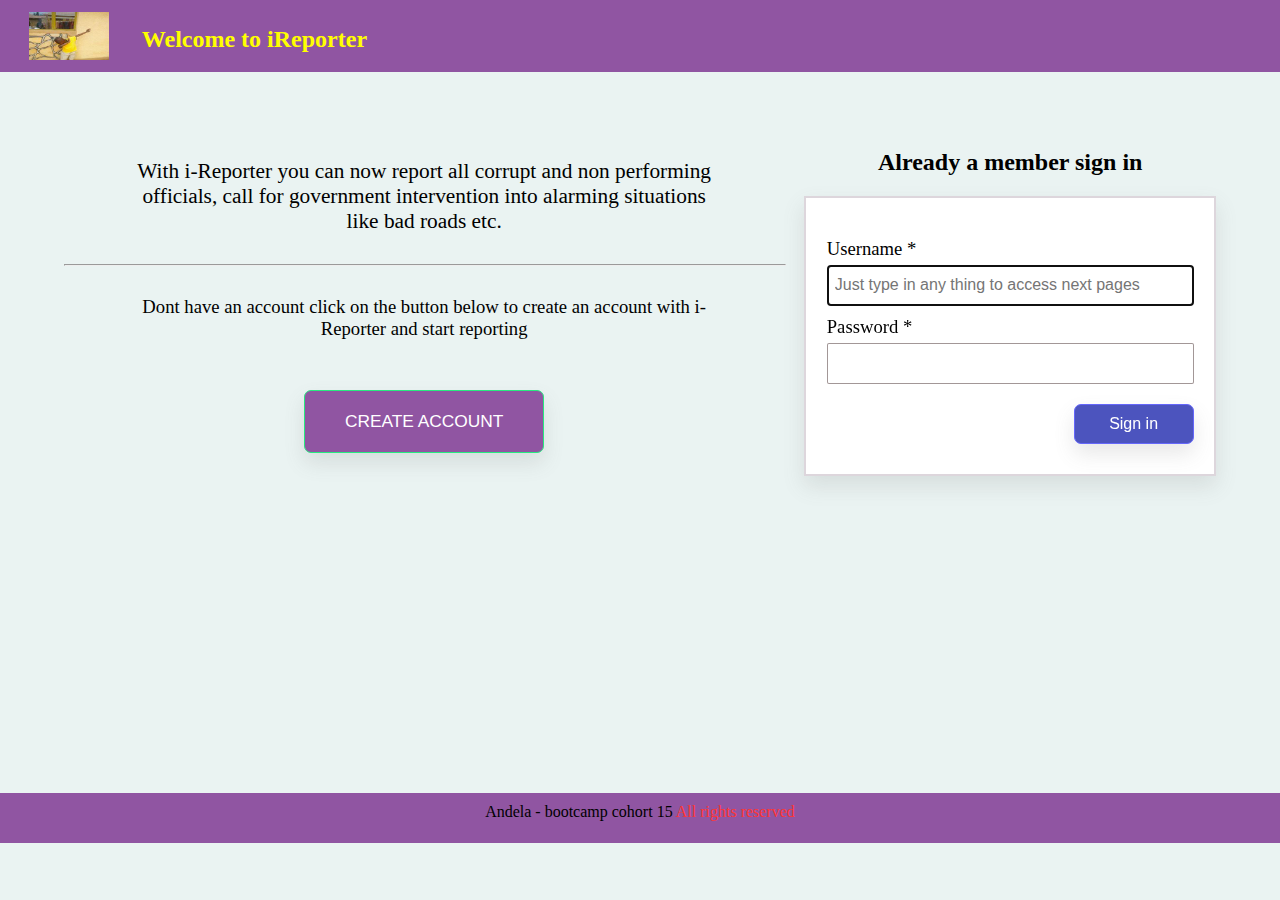
<file: UI/index.html>
<!DOCTYPE html>
<html>
<head>
    <meta charset="utf-8" />
    <meta http-equiv="X-UA-Compatible" content="IE=edge">
    <title>iReporter</title>
    <meta name="viewport" content="width=device-width, initial-scale=1">
    <link rel="stylesheet" type="text/css" media="screen" href="static/css/globalstyles.css" />
    <link rel="stylesheet" type="text/css" media="screen" href="static/css/formpages.css" />
    <script src="static/js/main.js"></script>
</head>
<body>
    <div class="body_wrapper">
        <div class="welcomebanner green-bg">
            <div class="logo_container">
                <img class="img_log" src="static/images/logo.jpg" alt="logo"/>
            </div>
            <div class="banner_main">
                <h2 class ="welcome_message">Welcome to iReporter</h2>
            </div>
        </div>
        
        <div class="content logincontent">
            <div class="call_to_register">
                <p class="info_1 text-centered" >With i-Reporter you can now report all corrupt and non performing officials, call for government intervention into alarming situations like bad roads etc.</p>
                <hr class="horizontal-line">
                <p class="info text-centered">Dont have an account click on the button below to create an account with i-Reporter and start reporting</p>
               <!--used get here only to be able to host on github pages which does not support post 
                        others wise we should use post becuase of the senstive data which get may expose-->

                <form action="registrationpage.html"><div class="reg-butt-container"><input type ="submit" name="submit"  value="CREATE ACCOUNT" class="register_button green-bg with-shadow"/></div></form>
            </div>
            
            <div class="call_to_signin">

                <h2 class="text-centered">Already a member sign in</h2>
                <div class="login-form-container with-shadow" id ="index-form"> 

                    <!--used get here only to be able to host on github pages which does not support post 
                        others wise we should use post becuase of the senstive data which get may expose-->
                    <form action="profile.html"  class="form">
                        <label class="form_control" role="username_label">
                            <span class="form-para-label">Username<span class="red"> *</span></span>
                            <input type ="text" class="text_control" name ="username" autofocus pattern="[A-Za-z]{5,15}" title="A valid username should comprise between 5-15 alphabetical letters" placeholder="Just type in any thing to access next pages" aria-required="true" required/>
                        </label>
                        <label class="form_control" role="password label">
                                <span class="form-para-label">Password<span class="red"> *</span></span>
                                <input type ="password" class="text_control" name ="password" aria-required="true" required  pattern="[A-Za-z]{6,15}" title="A valid password should comprise between 6-15 characters"/>
                        </label>
                        <div class="form_control form-controls-container">
                            <input type="submit" class="primary-button submit-button with-shadow" value ="Sign in" name ="submit"/>
                        </div>
                    </form>
                </div>

            </div>
        </div>
        <footer class="green-bg">
                <p class="footer-para text-centered">Andela - bootcamp cohort 15 <span class="red-color">All rights reserved</span></p>
            </footer>
    </div>

    
</body>
</html>
</file>
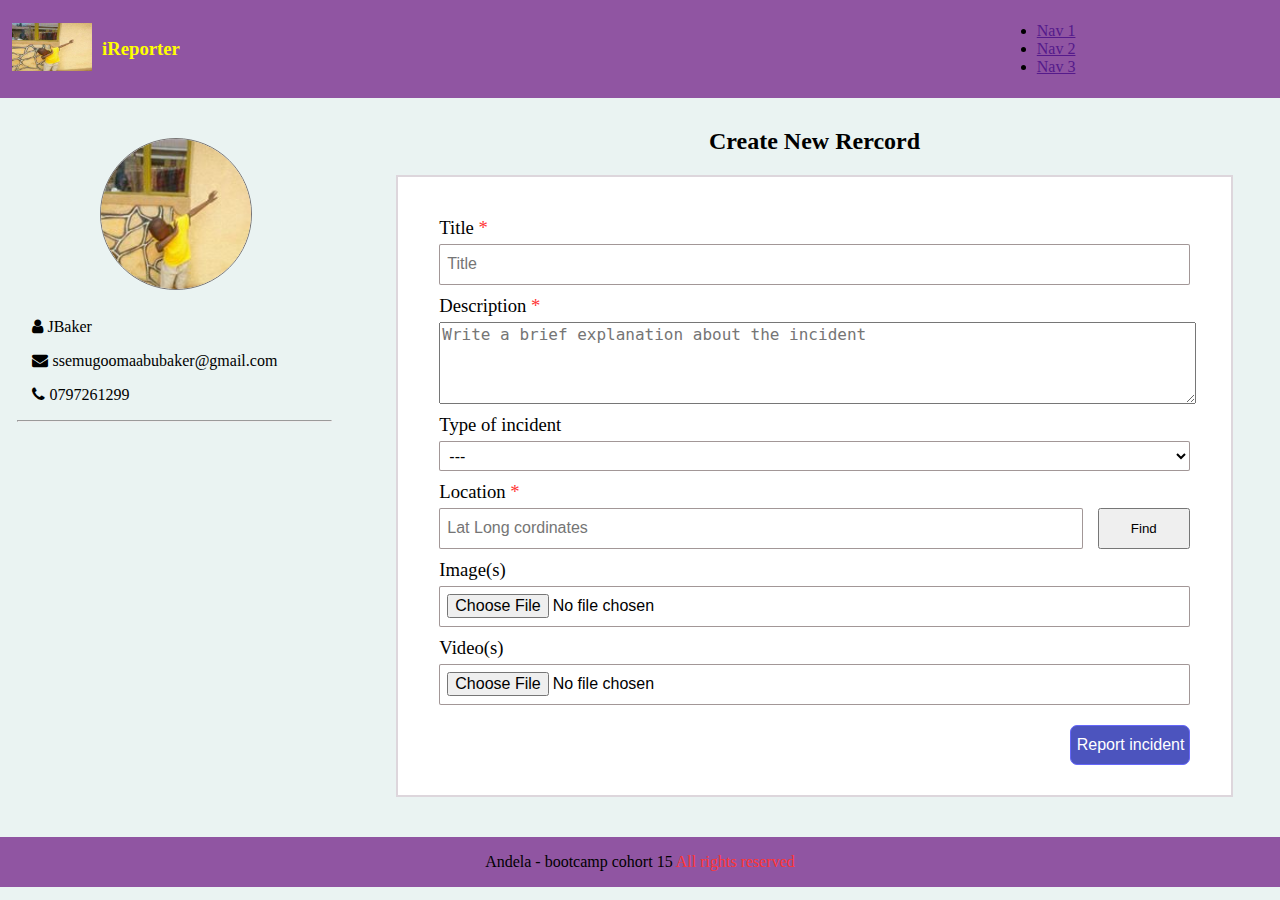
<file: UI/createrecord.html>
<!DOCTYPE html>
<html>
<head>
    <meta charset="utf-8" />
    <meta http-equiv="X-UA-Compatible" content="IE=edge">
    <title>iReporter</title>
    <meta name="viewport" content="width=device-width, initial-scale=1">
    <link rel="stylesheet" type="text/css" media="screen" href="static/css/globalstyles.css" />
    <link rel="stylesheet" type="text/css" media="screen"  href="static/css/main.css" />
    <link rel="stylesheet" type="text/css" media="screen"  href="static/font-awesome/css/font-awesome.min.css" />
    <script type="text/javascript" src="static/js/main.js"></script>
</head>
<body>
    
    <div class="body_wrapper">
        <div class="big-banner green-bg">
            <header class="banner">
                <div class="logo_container">
                    <img class="img_log" src="static/images/logo.jpg" alt="logo"/>
                </div>
                <div class="banner_main">
                    <h3 class ="welcome_message">iReporter</h3>
                </div>
            </header>
            <nav class="main-nav">
                <ul>
                    <li><a href="">Nav 1</a></li>
                    <li><a href="">Nav 2</a></li>
                    <li><a href="">Nav 3</a></li>
                </ul>
            </nav>
        </div>
        
        <div class="side">
            
                <div classs="user_info">
                    <div class="user-image-container">
                        <img class="user-image-circular" src ="static/images/logo.jpg" alt="profile picture"/>
                    </div>
                    <div class="text-left-aligned user-details">
                        <p class="black-color"><span class="usersname fa fa-user"> JBaker</span></p>
                        <p class="black-color"><span class="usersemail fa fa-envelope"> ssemugoomaabubaker@gmail.com</span></p>
                        <p class="black-color"><span class="usersname fa fa-phone"> 0797261299</span></p>
                    </div >
                    <hr>
                </div>
        </div>
        
        <div class="content">
                <h2 class="text-centered">Create New Rercord</h2>
                <div class="login-form-container">
                    <div class="form">
                        <label class="form_control" role="firstNamelabel">
                            <span class="form-para-label">Title<span class="red-color"> *</span></span>
                            <input type ="text" class="text_control" name ="title" id="tittle" placeholder="Title" aria-required="true" required/>
                        </label>
                        <label class="form_control" role="descriptionlabel">
                                <span class="form-para-label">Description<span class="red-color"> *</span></span>
                                <textarea class="form_control" name ="description" id="description" placeholder="Write a brief explanation about the incident" aria-required="true" required cols="40" rows="4" class="form-control " ></textarea>
                        </label>

                        <label class="form_control" role="otherNameslabel">
                                <span class="form-para-label">Type of incident</span>
                                <select name="type" class="form-control">
                                        <option value="">---</option>
                                        <option value="redflag">red-color flag</option>
                                        <option value="intervention">Interventiion</option>
                                 </select>
                        </label>

                        <label class="form_control" role="locationlabel">
                                <span class="form-para-label">Location<span class="red-color"> *</span></span>
                                <div class="locationInput form_control">
                                        <input type ="text" class="text_control" name ="location" id="location" placeholder="Lat Long cordinates" aria-required="true" required/>
                                        <button class ="opengeoLocation">Find</button>
                                </div>
                                
                        </label>

                        <label class="form_control" role="imagesLabel">
                                <span class="form-para-label">Image(s)</span>
                                <input type ="file" class="text_control" name ="images" id="images" />
                        </label>

                        <label class="form_control" role="videosLabel">
                                <span class="form-para-label">Video(s)</span>
                                <input type ="file" class="text_control" name ="videos" id="videos"/>
                        </label>

                        <div class="form_control form-controls-container">
                            <input type="submit" class="primary-button submit-button" id="submit" value ="Report incident" name ="submit"/>
                        </div>
                    </div>
                </div>
        </div> 
        
        <footer class="green-bg normal-footer main-footer">
                <p class="footer-para text-centered">Andela - bootcamp cohort 15 <span class="red-color">All rights reserved</span></p>
        </footer>
    </div>
    <script>
        //To do 
        // javascript code to go here
        // for validation odf user in put and contacting back end using javascript and ajax requests
            var inputElement = document.getElementById('submit');
            inputElement.addEventListener('click', function(){
                //we will have to do validation
                // basic event driven programming(clicking the button)
                // for now we just redirect to the new page;


                // arguably it may appear to be better to use the js event onclick and asign the functionto execute in line
                // but i feel i might have to contact the back end and do some tasks befor executing
                redirect("profile.html");// function dfined in main.js
            });
        
    </script>
</body>
</html>
</file>
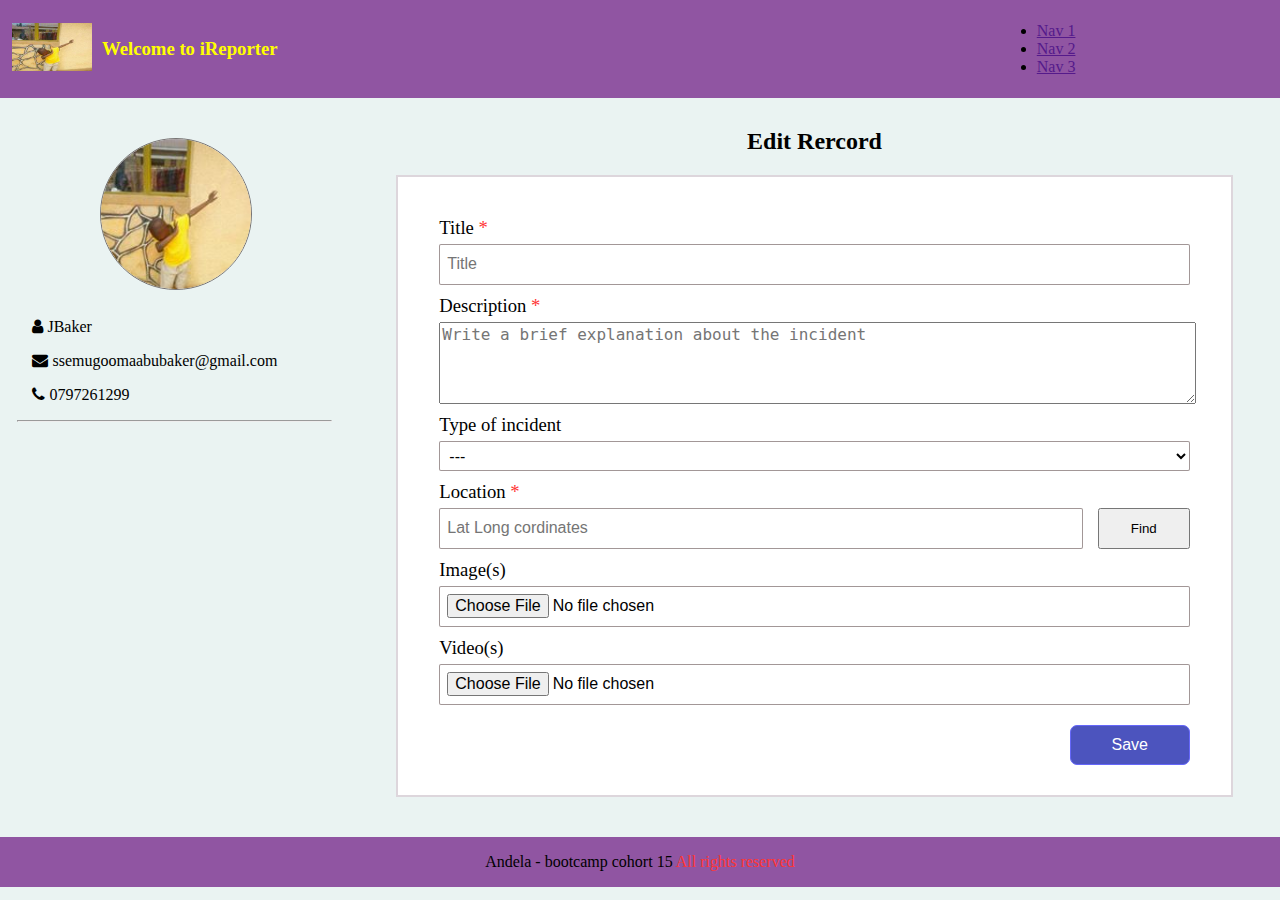
<file: UI/editRecord.html>
<!DOCTYPE html>
<html>
<head>
    <meta charset="utf-8" />
    <meta http-equiv="X-UA-Compatible" content="IE=edge">
    <title>iReporter</title>
    <meta name="viewport" content="width=device-width, initial-scale=1">
    <link rel="stylesheet" type="text/css" media="screen" href="static/css/globalstyles.css" />
    <link rel="stylesheet" type="text/css" media="screen"  href="static/css/main.css" />
    <link rel="stylesheet" type="text/css" media="screen"  href="static/font-awesome/css/font-awesome.min.css" />
    <script type="text/javascript" src="static/js/main.js"></script>
</head>
<body>
    
    <div class="body_wrapper">
        <div class="big-banner green-bg">
            <header class="banner">
                <div class="logo_container">
                    <img class="img_log" src="static/images/logo.jpg" alt="logo"/>
                </div>
                <div class="banner_main">
                    <h3 class ="welcome_message">Welcome to iReporter</h3>
                </div>
            </header>
            <nav class="main-nav">
                <ul>
                    <li><a href="">Nav 1</a></li>
                    <li><a href="">Nav 2</a></li>
                    <li><a href="">Nav 3</a></li>
                </ul>
            </nav>
        </div>
        
        <div class="side">
            
                <div classs="user_info">
                    <div class="user-image-container">
                        <img class="user-image-circular" src ="static/images/logo.jpg" alt="profile picture"/>
                    </div>
                    <div class="text-left-aligned user-details">
                        <p class="black-color"><span class="usersname fa fa-user"> JBaker</span></p>
                        <p class="black-color"><span class="usersemail fa fa-envelope"> ssemugoomaabubaker@gmail.com</span></p>
                        <p class="black-color"><span class="usersname fa fa-phone"> 0797261299</span></p>
                    </div >
                    <hr>
                </div>
        </div>
        
        <div class="content">
                <h2 class="text-centered">Edit Rercord</h2>
                <div class="login-form-container">

                    <!--- same form as for new record but will have default values for the record-->
                    <div class="form">
                        <label class="form_control" role="firstNamelabel">
                            <span class="form-para-label">Title<span class="red-color"> *</span></span>
                            <input type ="text" class="text_control" name ="title" id="tittle" placeholder="Title" aria-required="true" required/>
                        </label>
                        <label class="form_control" role="descriptionlabel">
                                <span class="form-para-label">Description<span class="red-color"> *</span></span>
                                <textarea class="form_control" name ="description" id="description" placeholder="Write a brief explanation about the incident" aria-required="true" required cols="40" rows="4" class="form-control " ></textarea>
                        </label>

                        <label class="form_control" role="otherNameslabel">
                                <span class="form-para-label">Type of incident</span>
                                <select name="type" class="form-control">
                                        <option value="">---</option>
                                        <option value="redflag">red flag</option>
                                        <option value="intervention">Interventiion</option>
                                 </select>
                        </label>

                        <label class="form_control" role="locationlabel">
                                <span class="form-para-label">Location<span class="red-color"> *</span></span>
                                <div class="locationInput form_control">
                                        <input type ="text" class="text_control" name ="location" id="location" placeholder="Lat Long cordinates" aria-required="true" required/>
                                        <button class ="opengeoLocation">Find</button>
                                </div>
                                
                        </label>

                        <label class="form_control" role="imagesLabel">
                                <span class="form-para-label">Image(s)</span>
                                <input type ="file" class="text_control" name ="images" id="images" />
                        </label>

                        <label class="form_control" role="videosLabel">
                                <span class="form-para-label">Video(s)</span>
                                <input type ="file" class="text_control" name ="videos" id="videos"/>
                        </label>

                        <div class="form_control form-controls-container">
                            <input type="submit" class="primary-button submit-button" id="submit" value ="Save" name ="submit"/>
                        </div>
                    </div>
                </div>
        </div> 
        
        <footer class="green-bg normal-footer main-footer">
                <p class="footer-para text-centered">Andela - bootcamp cohort 15 <span class="red-color">All rights reserved</span></p>
        </footer>
    </div>
    <script>
        //To do 
        // javascript code to go here
        // for validation odf user in put and contacting back end using javascript and ajax requests
            var inputElement = document.getElementById('submit');
            inputElement.addEventListener('click', function(){
                //we will have to do validation
                // basic event driven programming(clicking the button)
                // for now we just redirect to the new page;


                // arguably it may appear to be better to use the js event onclick and asign the functionto execute in line
                // but i feel i might have to contact the back end and do some tasks befor executing
                redirect("profile.html");// function dfined in main.js
            });
        
    </script>
</body>
</html>
</file>
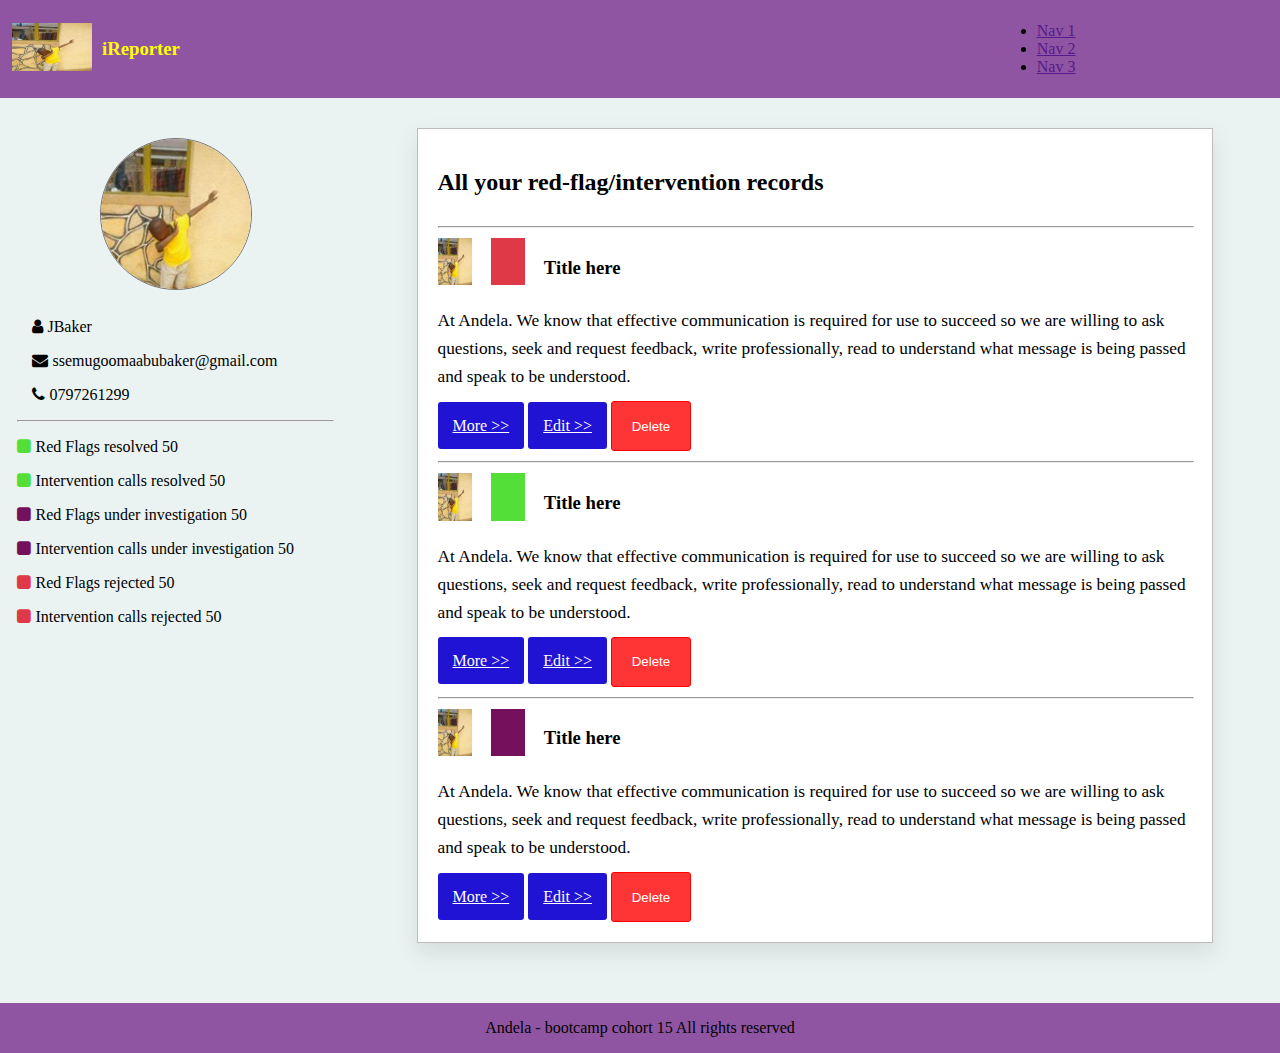
<file: UI/profile.html>
<!DOCTYPE html>
<html>
<head>
    <meta charset="utf-8" />
    <meta http-equiv="X-UA-Compatible" content="IE=edge">
    <title>iReporter</title>
    <meta name="viewport" content="width=device-width, initial-scale=1">
    <link rel="stylesheet" type="text/css"  href="static/css/globalstyles.css" />
    <link rel="stylesheet" type="text/css" href="static/css/main.css" />
    <link rel="stylesheet" type="text/css"  href="static/font-awesome/css/font-awesome.min.css" />
    <script type="text/javascript" src="static/js/main.js"></script>
</head>
<body>
    
    <div class="body_wrapper">
        <div class="big-banner green-bg">
            <div class="banner">
                <div class="logo_container">
                    <img class="img_log" src="static/images/logo.jpg" alt="logo"/>
                </div>
                <div class="banner_main">
                    <h3 class ="welcome_message">iReporter</h3>
                </div>
            </div>
            <nav class="main-nav">
                <ul>
                    <li><a href="">Nav 1</a></li>
                    <li><a href="">Nav 2</a></li>
                    <li><a href="">Nav 3</a></li>
                </ul>
            </nav>
        </div>
        
        <div class="side">
            
                <div classs="user_info">
                    <div class="user-image-container">
                        <img class="user-image-circular" src ="static/images/logo.jpg" alt="profile picture"/>
                    </div>
                    <div class="text-left-aligned user-details">
                        <p class="black-color"><span class="usersname fa fa-user"> JBaker</span></p>
                        <p class="black-color"><span class="usersemail fa fa-envelope"> ssemugoomaabubaker@gmail.com</span></p>
                        <p class="black-color"><span class="usersname fa fa-phone"> 0797261299</span></p>
                    </div >
                    <hr class ="horizontal-line">

                    <div class="mathematics">
                        <p><span class="fa fa-square  resolved-color"></span> Red Flags resolved <span class="number">50</span></p> 
                        <p><span class="fa fa-square  resolved-color"></span> Intervention calls resolved <span class="number">50</span></p> 
                        
                        <p><span class="fa fa-square  under-investigation-color"></span> Red Flags under investigation <span class="number">50</span></p> 
                        <p><span class="fa fa-square  under-investigation-color"></span> Intervention calls under investigation <span class="number">50</span></p> 

                        <p><span class="fa fa-square  rejected-color"></span> Red Flags rejected <span class="number">50</span></p> 
                        <p><span class="fa fa-square  rejected-color"></span> Intervention calls rejected <span class="number">50</span></p> 
                   
                   </div>
                </div>
        </div>
        
        <div class="content">
            <div class="specificrecord-full with-shadow">
                <!-- content here should be fetched and displayed dynamically in a list
                    with js probably
                below are just place holders fr two dummy records-->
                <h2 class="list_header">All your red-flag/intervention records</h2>
                <hr class="horizontal-line">
                
                <div class="record-blow-up">
                    <div class="uppper-blow-up">

                            <div class="blow-up-record-type">
                                <img class="recordtype" src="static/images/logo.jpg" alt="image to depict type of incident"/>
                            </div>
                            
                            <div class="status-color rejected">
        
                            </div>

                            <div class="title-content">
                                    <h3 class="record-header">Title here</h3>
                            </div>
                    </div>

                    <div class="description-para">
                            At Andela. We know that effective communication is required for use to succeed so we
                            are willing to ask questions, seek and request feedback, write professionally, read to
                            understand what message is being passed and speak to be understood.

                    </div>
                    <div class="blow-up-actions">
                        <a href="Specificrecord.html" class="editButton blue-bg">More >></a>
                        <a href="editRecord.html" class="editButton blue-bg">Edit >></a>
                        <button class="DeleteButton red-bg">Delete</button>
                    </div>
                    
                </div>
                
                <hr class="horizontal-line">
                
                <div class="record-blow-up">
                        <div class="uppper-blow-up">
    
                                <div class="blow-up-record-type">
                                    <img class="recordtype" src="static/images/logo.jpg" alt="image to depict type of incident"/>
                                </div>
                                
                                <div class="status-color resolved">
            
                                </div>
    
                                <div class="title-content">
                                        <h3 class="record-header">Title here</h3>
                                </div>
                        </div>
    
                        <div class="description-para">
                                At Andela. We know that effective communication is required for use to succeed so we
                                are willing to ask questions, seek and request feedback, write professionally, read to
                                understand what message is being passed and speak to be understood.
    
                        </div>
                        <div class="blow-up-actions">
                            <a href="Specificrecord.html" class="editButton blue-bg">More >></a>
                            <a href="editRecord.html" class="editButton blue-bg">Edit >></a>
                            <button class="DeleteButton red-bg">Delete</button>
                        </div>
                        
                    </div>

                    <hr class="horizontal-line">
                
                <div class="record-blow-up">
                        <div class="uppper-blow-up">
    
                                <div class="blow-up-record-type">
                                    <img class="recordtype" src="static/images/logo.jpg" alt="image to depict type of incident"/>
                                </div>
                                
                                <div class="status-color under-investigation">
            
                                </div>
    
                                <div class="title-content">
                                        <h3 class="record-header">Title here</h3>
                                </div>
                        </div>
    
                        <div class="description-para">
                                At Andela. We know that effective communication is required for use to succeed so we
                                are willing to ask questions, seek and request feedback, write professionally, read to
                                understand what message is being passed and speak to be understood.
    
                        </div>
                        <div class="blow-up-actions">
                            <a href="Specificrecord.html" class="editButton blue-bg">More >></a>
                            <a href="editRecord.html" class="editButton blue-bg">Edit >></a>
                            <button class="DeleteButton red-bg">Delete</button>
                        </div>
                        
                    </div>

            </div>
                

        </div> 
        
        <footer class="green-bg normal-footer main-footer">
                <p class="footer-para text-centered">Andela - bootcamp cohort 15 <span class="red">All rights reserved</span></p>
        </footer>
    </div>
    <script>
        //To do 
        // javascript code to go here
        // for validation odf user in put and contacting back end using javascript and ajax requests
    </script>
</body>
</html>
</file>
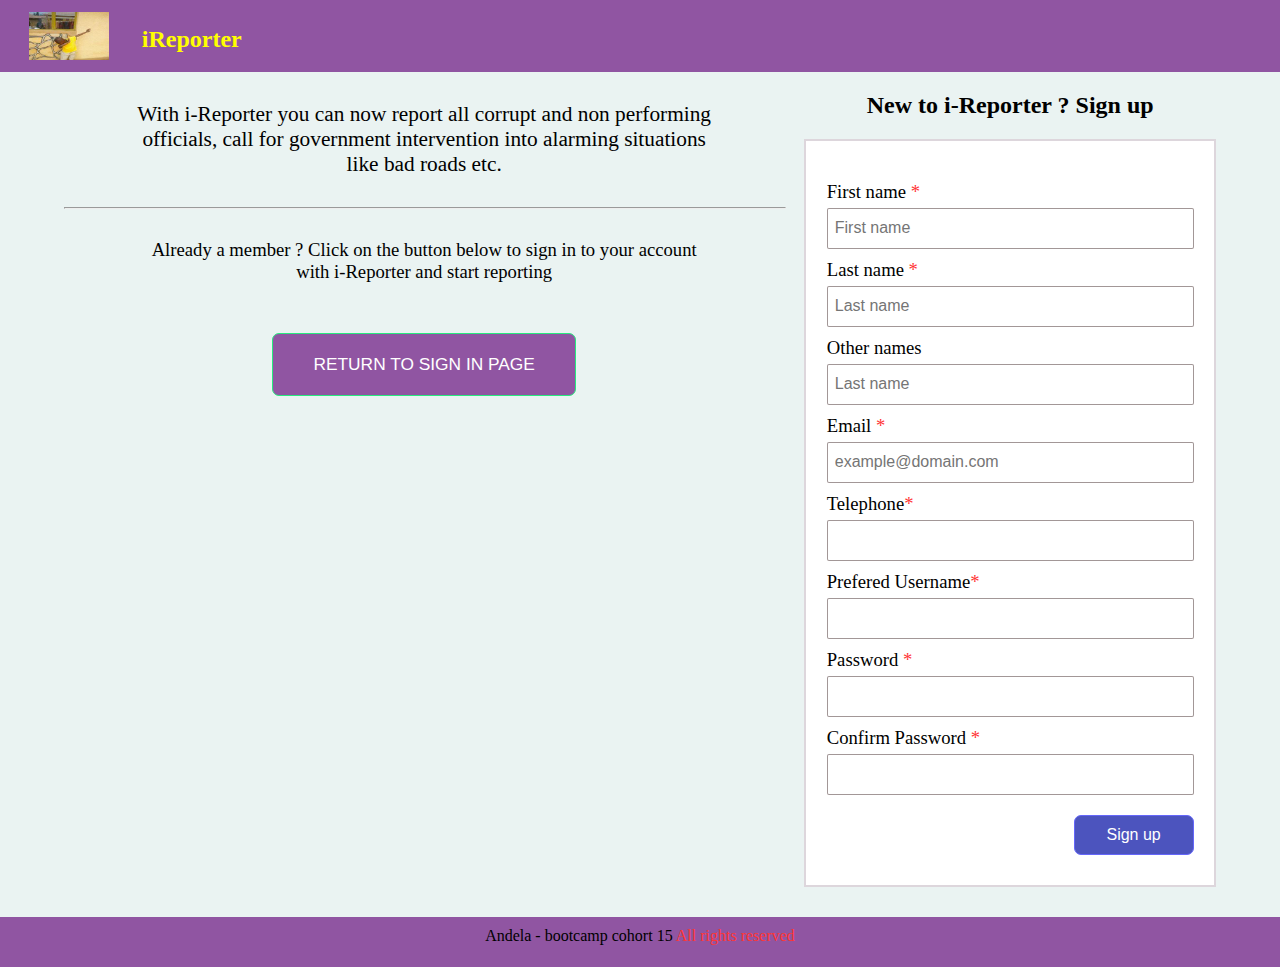
<file: UI/registrationpage.html>
<!DOCTYPE html>
<html>
<head>
    <meta charset="utf-8" />
    <meta http-equiv="X-UA-Compatible" content="IE=edge">
    <title>iReporter</title>
    <meta name="viewport" content="width=device-width, initial-scale=1">
    <link rel="stylesheet" type="text/css" media="screen" href="static/css/globalstyles.css" />
    <link rel="stylesheet" type="text/css" media="screen" href="static/css/formpages.css" />
    <script src="static/js/main.js"></script>
</head>
<body>
    <div class="body_wrapper">
        <div class="welcomebanner green-bg">
            <div class="logo_container">
                <img class="img_log" src="static/images/logo.jpg" alt="logo"/>
            </div>
            <div class="banner_main">
                <h2 class ="welcome_message">iReporter</h2>
            </div>
        </div>
        <div class="content normal-content">
            <div class="call_to_register">
                <p class="info_1 text-centered">With i-Reporter you can now report all corrupt and non performing officials, call for government intervention into alarming situations like bad roads etc.</p>
                <hr class="horizontal-line">
                <p class="info text-centered">Already a member ? Click on the button below to sign in to your account with i-Reporter and start reporting</p>
                <!--used get here only to be able to host on github pages which does not support post 
                        others wise we should use post becuase of the senstive data which get may expose-->
                <form action="index.html" method="get"><div class="reg-butt-container"><input type ="submit" name="submit"  value="RETURN TO SIGN IN PAGE" class="register_button green-bg"/></div></form>
            </div>
            
            <div class="call_to_signin">

                <h2 class="text-centered">New to i-Reporter ? Sign up</h2>
                <div class="login-form-container">
                    <div class="form">
                        <label class="form_control" role="firstNamelabel">
                            <span class="form-para-label">First name<span class="red-color"> *</span></span>
                            <input type ="text" class="text_control" name ="firstName" id="firstName" placeholder="First name" aria-required="true" required/>
                        </label>
                        <label class="form_control" role="LastNamelabel">
                                <span class="form-para-label">Last name<span class="red-color"> *</span></span>
                                <input type ="text" class="text_control" name ="lastName" id="lastName" placeholder="Last name" aria-required="true" required/>
                        </label>

                        <label class="form_control" role="otherNameslabel">
                                <span class="form-para-label">Other names</span>
                                <input type ="text" class="text_control" name ="otherNames" id="otherNames" placeholder="Last name" aria-required="false"/>
                        </label>

                        <label class="form_control" role="emaillabel">
                                <span class="form-para-label">Email<span class="red-color"> *</span></span>
                                <input type ="text" class="text_control" name ="email" id="email" placeholder="example@domain.com" aria-required="true" required/>
                        </label>

                        <label class="form_control" role="otherNameslabel">
                                <span class="form-para-label">Telephone<span class="red-color">*</span></span>
                                <input type ="phone" class="text_control" name ="phone" id="phone" aria-required="true" required/>
                        </label>

                        <label class="form_control" role="usernamelabel">
                                <span class="form-para-label">Prefered Username<span class="red-color">*</span></span>
                                <input type ="text" class="text_control" name ="username" id="username" aria-required="true" required/>
                        </label>


                        <label class="form_control" role="password label">
                                <span class="form-para-label">Password<span class="red-color"> *</span></span>
                                <input type ="password" class="text_control" name ="password" aria-required="true" required/>
                        </label>
                        
                        <label class="form_control" role="confirmpasswordlabel">
                                <span class="form-para-label">Confirm Password<span class="red-color"> *</span></span>
                                <input type ="password" class="text_control" name ="confirmpassword" id="confirmpassword" aria-required="true" required/>
                        </label>
                        
                        <div class="form_control form-controls-container">
                            <input type="submit" class="primary-button submit-button" value ="Sign up" name ="submit"/>
                        </div>
                    </div>
                </div>

            </div>

        </div>
        <footer class="green-bg normal-footer">
            <p class="footer-para text-centered">Andela - bootcamp cohort 15 <span class="red-color">All rights reserved</span></p>
        </footer>
    </div>
	<script>
	// Tdo
	// code to handle user interaction events will go here
	// his will inck=lude validation against the data model input for right data types and patterns
		document.ready(){
		}
	</script>
</body>
</html>
</file>
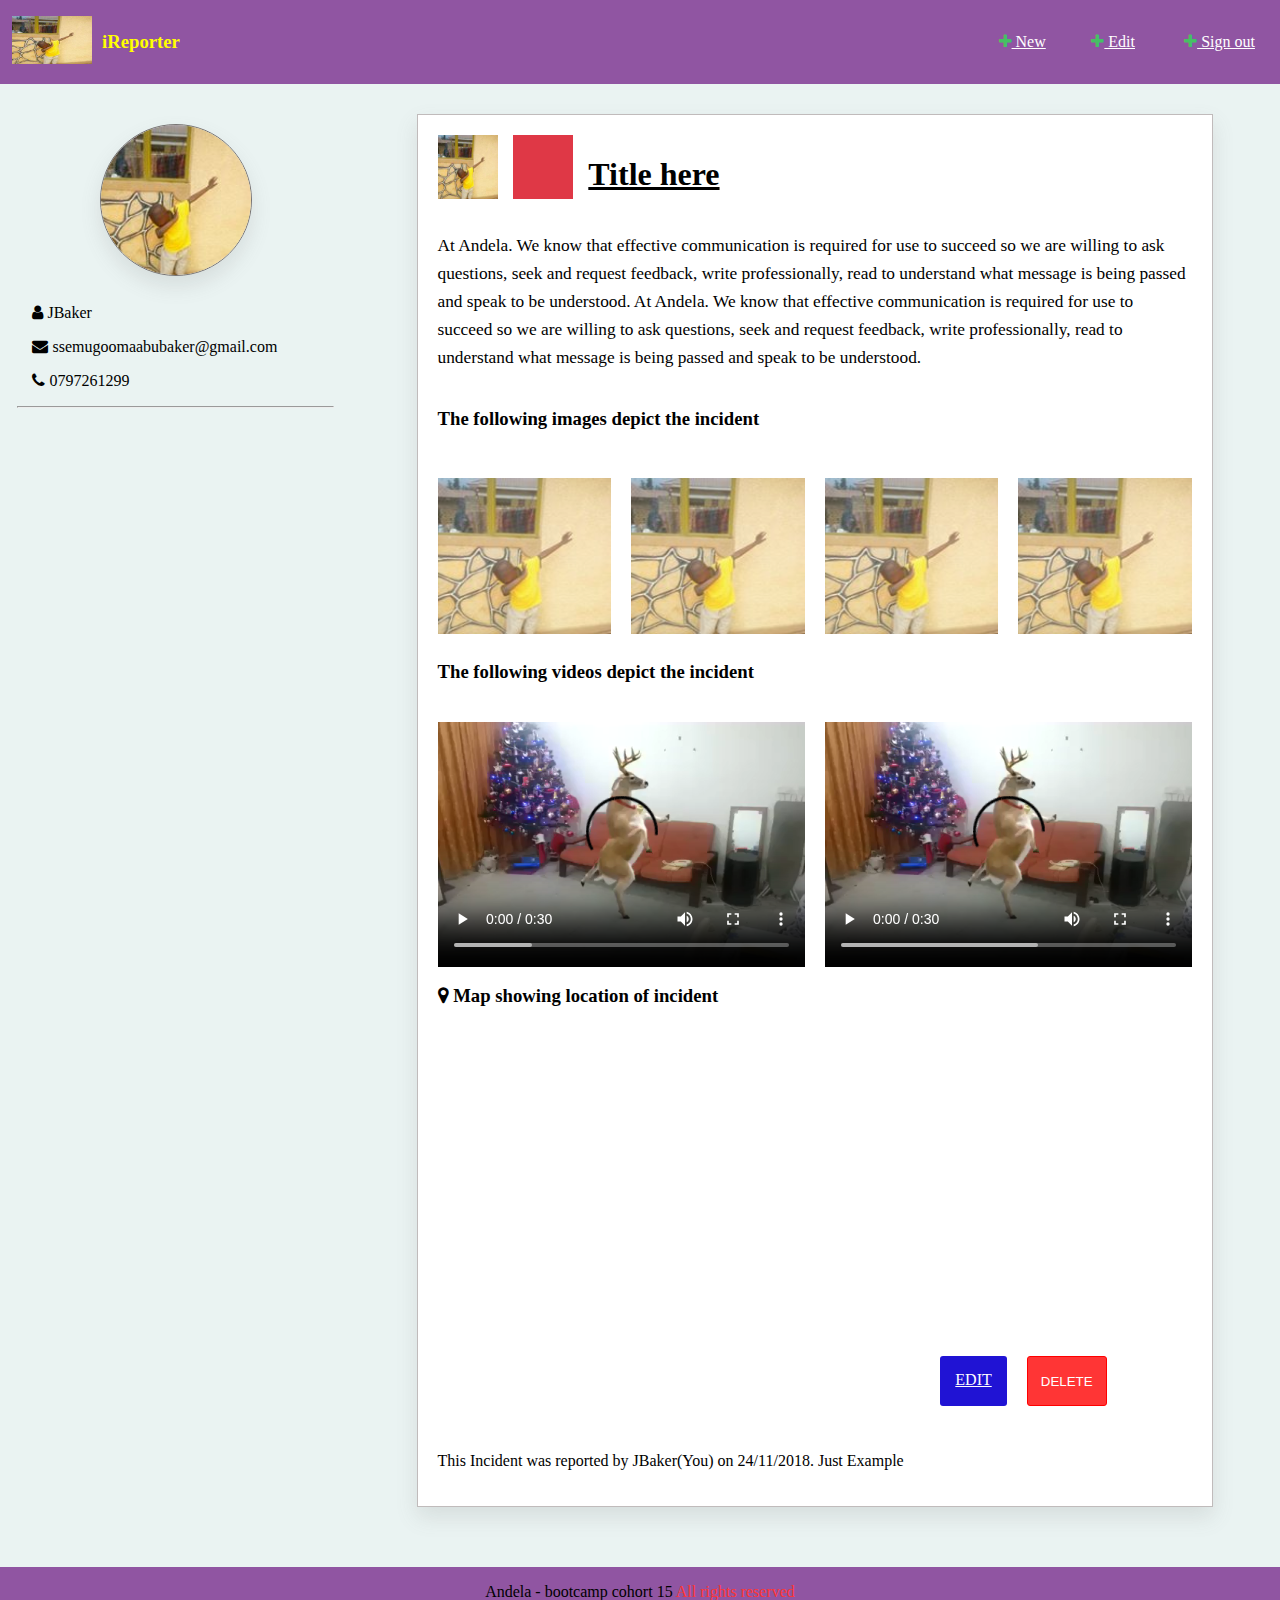
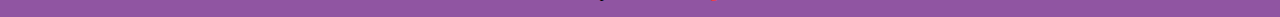
<file: UI/Specificrecord.html>
<!DOCTYPE html>
<html>
<head>
    <meta charset="utf-8" />
    <meta http-equiv="X-UA-Compatible" content="IE=edge">
    <title>iReporter</title>
    <meta name="viewport" content="width=device-width, initial-scale=1">
    <link rel="stylesheet" type="text/css" media="screen" href="static/css/globalstyles.css" />
    <link rel="stylesheet" type="text/css" media="screen"  href="static/css/main.css" />
    <link rel="stylesheet" type="text/css" media="screen"  href="static/font-awesome/css/font-awesome.min.css" />
    <script type="text/javascript" src="static/js/main.js"></script>
</head>
<body>
    
    <div class="body_wrapper">
        <div class="big-banner green-bg">
            <header class="banner">
                <div class="logo_container">
                    <img class="img_log" src="static/images/logo.jpg" alt="logo"/>
                </div>
                <div class="banner_main">
                    <h3 class ="welcome_message">iReporter</h3>
                </div>
            </header>
            <nav class="main-nav" role="menubar">
                <a role="menuitem" href="createrecord.html" class="white-color"><i class="fa fa-plus green-color"></i> New</a>
                 <a role="menuitem" href="editRecord.html?recordid=id" class="white-color"><i class="fa fa-plus green-color"></i> Edit</a>
                <a role="menuitem" href="index.html?action=signingout" class="white-color"><i class="fa fa-plus green-color"></i> Sign out</a>
            </nav>
        </div>
        
        <div class="side">
            
            <div classs="user_info">
                <div class="user-image-container">
                    <img class="user-image-circular with-shadow" src ="static/images/logo.jpg" alt="profile picture"/>
                </div>
                <div class="text-left-aligned user-details">
                    <p class="black-color"><span class="usersname fa fa-user"> JBaker</span></p>
                    <p class="black-color"><span class="usersemail fa fa-envelope"> ssemugoomaabubaker@gmail.com</span></p>
                    <p class="black-color"><span class="usersname fa fa-phone"> 0797261299</span></p>
                </div >
                <hr class="horizontal-line">
            </div>
        </div>
        
        <div class="content">
                <div class="specificrecord-full with-shadow">
                    <div class="title">
                        <div class ="blow-up-record-type">
                            <img class="recordtype" src ="static/images/logo.jpg" alt="record type icon"/>
                        </div>
                        <div class="status-color rejected">

                        </div>
                        <div class="title-content">
                                <h1 class="record-header"><u>Title here</u></h1>
                        </div>
                    </div> 
                    <div class="discription">
                        <p class="description-para">
                            <!-- jusp place holder any description given by the user will go here-->
                                At Andela. We know that effective communication is required for use to succeed so we
                                are willing to ask questions, seek and request feedback, write professionally, read to
                                understand what message is being passed and speak to be understood.

                                At Andela. We know that effective communication is required for use to succeed so we
                                are willing to ask questions, seek and request feedback, write professionally, read to
                                understand what message is being passed and speak to be understood.
                        </p>
                    </div>
                    
                    <div class="record-images">
                        <h3 class="image-heading">The following images depict the incident</h3>
                        <div class="specif-record-image-container">
                            <img class="specif-record-image" src="static/images/logo.jpg" alt="image"/>
                        </div>
                        <div class="specif-record-image-container">
                                <img class="specif-record-image" src="static/images/logo.jpg" alt="image"/>
                        </div>
                        <div class="specif-record-image-container">
                                <img class="specif-record-image"  src="static/images/logo.jpg" alt="image"/>
                        </div>
                        <div class="specif-record-image-container">
                                <img class="specif-record-image"  src="static/images/logo.jpg" alt="image"/>
                        </div>
                    </div>

                    <div class="record-videos">

                        <h3 class="video-heading">The following videos depict the incident</h3>
                        
                        <div class="specif-record-video-container text-centered"> 
                            <!-- videoId  will have to be unique -->
                            <video id="videoId" width="100%" controls playsinline >
                                <source src="static/videos/video.mp4" type="video/mp4">
                                Your browser does not support HTML5 video.
                            </video>        
                        </div>

                        <div class="specif-record-video-container text-centered"> 
                            <!-- videoId  will have to be unique -->
                            <video id="videoId" width="100%" controls playsinline>
                                <source src="static/videos/video.mp4" type="video/mp4">
                                Your browser does not support HTML5 video.
                            </video>       
                        </div>
                    </div>


                    <div class="geolacationMap">
                        <h3><i class="fa fa-map-marker"></i> Map showing location of incident</h3>
                        <div class="map"id ="mapholder">
                            <!-- map will be displayed here though not sure yet how to do it used geolocation
                            keys are needed-->
                            <iframe  style="margin: 0px; padding :0px;" src="https://www.google.com/maps/embed?pb=!1m18!1m12!1m3!1d7979.519500903173!2d32.58054432995361!3d0.31045510915395436!2m3!1f0!2f0!3f0!3m2!1i1024!2i768!4f13.1!3m3!1m2!1s0x177dbc80a890fd03%3A0x64b97230827499a!2sZainab+Aziz+Emporium!5e0!3m2!1sen!2sug!4v1517752886722" width="100%" height="300px" frameborder="0" style="border:0" allowfullscreen></iframe>
                        </div>
                    </div>
                    
                    <div class="actions">
                        <a href="editRecord.html?id=recordid" class="editButton blue-bg">EDIT</a>
                        <button class="DeleteButton red-bg" id="deletebutton">DELETE</button>
                    </div> 
                    
                    <div class="reporter">   
                        <p class="reporter-para" >This Incident was reported by JBaker(You) on 24/11/2018. Just Example</p>
                    </div>    
                </div>
        </div> 
        
        <footer class="green-bg normal-footer main-footer">
                <p class="footer-para text-centered">Andela - bootcamp cohort 15 <span class="red-color">All rights reserved</span></p>
        </footer>
    </div>
    
    <script>
           /*TOdo
           find out how to do it without api keys
           
           var x = document.getElementById("mapholder");
           
            function getLocation() {
                if (navigator.geolocation) {
                    navigator.geolocation.getCurrentPosition(showPosition , showError);
                } else {
                    x.innerHTML = "<p>Geolocation is not supported by this browser.</p>";
                }
            }

            function showPosition(position) 
            {
                var latlon = position.coords.latitude + "," + position.coords.longitude;

                var img_url = "https://maps.googleapis.com/maps/api/staticmap?center="+latlon+"&zoom=14&size=400x300&sensor=false";

                document.getElementById("mapholder").innerHTML = "<img  class=\"fill\" src='"+img_url+"'/>";
            }


            function showError(error) 
            {
                switch(error.code) {
                    case error.PERMISSION_DENIED:
                        x.innerHTML = "<p>User denied the request for Geolocation.</p>"
                        break;
                    case error.POSITION_UNAVAILABLE:
                        x.innerHTML = "<p>Location information is unavailable.</p>"
                        break;
                    case error.TIMEOUT:
                        x.innerHTML = "<p>The request to get user location timed out.</p>"
                        break;
                    case error.UNKNOWN_ERROR:
                        x.innerHTML = "<p>An unknown error occurred.</p>"
                        break;
                }
            }*/
            //getLocation();


    </script>
</body>
</html>
</file>
<file: UI/static/css/globalstyles.css>
html
{
    width:100%;
    height:100%;
    margin:0px 0px 0px;
    padding:0px 0px 0px;
}

body
{
    height:100%;
    width:100%;
    margin:0px 0px 0px;
    padding:0px 0px 0px;
    background-color: #e9f3f2f6;
}
.blue-bg{
    background-color: rgb(32, 19, 212);

}

.green-bg
{
    background-color:#9055A2;
}

.green-color
{
    color:rgb(70, 192, 100);
}

.red-bg
{
    background-color: rgb(255, 53, 53);
}
.red-color
{
    color:rgb(255, 53, 53);
}

.text-centered{
    text-align: center;
}

.text_control,select{
    border :1px solid #998d8de8;
    border-radius: 2px;
    padding:7px;
    background-color: #fff;
    height:25px;
    

}

.text_control,select,textarea{
    font-size: 12pt;
}
select{
    border :1px solid #998d8de8;
    border-radius: 2px;
    padding:5px;
    background-color: #fff;
    height:30px;
}

.normal-content{
    margin: 20px 0px 0px 0px;
}

nav>ul>li>a{
    style : none;
}

.login-form-container
{
    display:flex;
    align-content: center;
    background-color: rgb(255, 255, 255);
    border: 2px solid  rgb(221, 214, 220);
    height:auto;
}


.login-form-container>.form{
    display: grid;
    width:90%;
    margin:30px auto;
    grid-template-columns: 1f;
    height : auto;

}

.form_control{
    display:grid;
    width:100%;
}

.form-controls-container
{
    display:flex;
    align-content: end;
    margin: 10px auto 0px;
}

.call_to_register{
    grid-area: call_to_register;
}

.call_to_signin
{
   grid-area:  call_to_signin;
   padding: 10px auto;
}

.form-para-label{
    margin: 10px 0px 5px;
    font-size: 14pt;
}

.img_log{
    margin: 5% auto;
    width:80px;
    height:80%;
}

.primary-button{
    background-color:rgb(76, 84, 190); 
    color :#ffffff;
    border : 1px solid rgb(101, 103, 250);
    margin-top:10px;
    margin-left:auto;
    margin-right:0px;
    font-size: 12pt;
    padding : 10px auto;
    height:40px;
    width : 120px;
    border-radius : 7px;
}

.primary-button:hover{
    color :yellow;
    transition-delay : 1000ms;
}

.logo_container{
    display:flex;
    padding:auto;
    height:60px;
    grid-area: logo;
    align-content: center;
}
.editButton:hover
{
    color: yellow;
    background-color:#e68686;
    transition-delay:1000ms;
}

.horizontal-line{
    width: 100%;
    margin:10px 0px 10px;
}

.list-header{
 height : 20pt;
 margin:10px;
}

.with-shadow {
    -webkit-box-shadow: 0px 10px 20px rgba(109, 109, 109, 0.16) !important;
    box-shadow: 0px 10px 20px rgba(109, 109, 109, 0.16) !important;
}
</file>
<file: UI/static/css/formpages.css>
.body_wrapper
{
    display: grid;
    width:100%;
    margin:0px;
    padding:0px;
    height:100%;
    grid-template-areas: 
            "welcomebanner"
            "content"
            "footer";
}


footer{
    display:flex;
    width:100%;
    align-content: center;
    height: 50px;
}

.welcomebanner
{
    display:grid;
    grid-gap: 10px;
    grid-template-columns: 2f 8f;
    height: auto;
    padding:6px;
    grid-area: welcomebanner;
    grid-template-areas: 
            "logo"
            "welcomemessage";        
}

.welcome_message{
    text-align: center;
}

.banner_main{
    grid-column: 2;
    grid-row: 1;
    color : yellow;
    grid-area  :welcomemessage;
}

.content
{
    display:grid;
    margin: 0px auto 100px;
    grid-gap: 10px; 
    width:90%;
    grid-template-columns:100%;
    grid-area: content;
    grid-template-areas: 
            "call_to_register"
            "call_to_signin"; 
}

.info_1{
    margin:50px auto;
    font-size : 16pt;
}

.info{
    margin: 30px auto;
    font-size : 14pt;
  }

.info_1,.info{
  width : 80%;
  margin: 30px auto;
}

.reg-butt-container{
 display:flex;
 align-content: center;
 height :auto;
}

.register_button{
    color :#ffffff;
    border : 1px solid rgb(40, 233, 127);
    margin:20px auto;
    font-size: 13pt;
    padding : 20px 40px;
    height:auto;
    border-radius : 7px;
}

.register_button:hover{
    border : 1px solid rgb(233, 156, 40);
    background-color:  rgb(233, 156, 40);
    transition: 1000ms;
    transition-property: background-color, border;
}


@media (min-width: 500px)
  {
    .body_wrapper {
      grid-template-columns: 1f;
      grid-template-areas: 
        "welcomebanner"
        "content";
    }

    .welcomebanner {
        grid-template-columns: 1fr 9fr;
        grid-template-areas: 
          "logo  welcomemessage";
      }

      .welcome_message{text-align: left;}

    .content{
        grid-gap: 20px; 
        margin : 0px auto 30px;
        grid-template-columns: 7fr 4fr;
        grid-template-areas: 
          "call_to_register  call_to_signin";

    }

    .logincontent{
        margin : 0px auto 160px; 
    }

    .login-form-container> form{
        display: grid;
        width:90%;
        margin:0px auto 20px;
        grid-template-columns: 1f;
    }

    
   .footer-para{
        width:80%;
        margin:10px auto;
    }
    
    .welcomebanner{
        height:60px;
    }
    #index-form
    {
    margin-bottom : 100px;
    }
  }
</file>
<file: UI/static/css/main.css>
.side {
    width:90%;
    margin:10px auto;
    height:620px;
    grid-area: sidebar;
}

.main-footer {
    grid-area: footer;
}

.main-nav{
    grid-area: main-nav; 
    margin:auto;  
}

.body_wrapper
{
    display: grid;
    width:100%;
    height:auto;
    grid-template-areas: 
            "bigbanner"
            "sidebar"
            "content"
            "footer";
}


.banner_main{
    display:flex;
    align-content: center;
    grid-area: banner_main;
    color : yellow;
    
}

.banner
{
    display:grid;
    grid-gap: 10px;
    grid-template-columns:1fr;
    height: auto;
    padding:6px;
    grid-area: banner;
    margin:auto;

    grid-template-areas: 
          "logo"
          "banner_main";
}

.big-banner
{
    grid-area: bigbanner;
   
    display:grid;
    grid-gap: 10px;
    
    grid-template-columns: 1fr;
    height: auto;
    padding:6px;
    grid-template-areas: 
            "banner"
            "main-nav";
}


.content 
{
    grid-area: content;
    width:90%;
    margin:10px auto 40px;
    display :grid;
    grid-template-columns: 1fr;
    height:auto;
    
}



  .user-image-circular
{
    width : 150px;
    height :150px;
    border : 1px solid #777373;
    margin : 0px 0px;
    border-radius: 50%;
}

.user-image-container{
    width:150px;
    height :150px;
    margin : 30px auto;
    padding :0px 0px;
}

.user_info
{
    width : 100%;
    height : auto;
    padding :0px 0px;
    margin :0px 0px;
}

.user-details{
    margin-left: 15px;
}

.white-color{
 color : #fff;
}

.black-color{
    color : #000;
}

.locationInput{
    display :grid;
    grid-gap: 15px;
    grid-template-columns: 7fr 1fr;
}


.specificrecord-full
{
    width: 90%;
    margin:20px auto;
    display:grid;
    grid-template-columns:1fr;

}

.title
{
    display:grid;
    grid-template-columns:1fr 1fr;
}
.recordtype{
    width:80%;
    height:80%;
    margin:auto;
}
.status-color{
    width:80%;
    height:80%;
    margin:0px;
}

.record-videos,.record-images{
    display:grid;
    grid-gap : 15px;
    grid-template-columns:1fr;
    height:auto;

}

.specif-record-image-container{
    display : flex;
    align-content: center;
    width : 100%;
    height : 100%;
}

.specif-record-video-container{
    display : grid;
    grid-gap: 10px;
    grid-template-columns:1fr;
    
}

.specif-record-image{
    width : 90%;
    height : 90%;
    margin :auto;
}

.actions
{
    display:grid;
    grid-gap: 15px;
    margin: 20px;
    grid-template-columns:1fr;
}


.record-blow-up
{
    display:grid;
    grid-template-columns: 1fr;
    grid-gap : 10px;
}

.uppper-blow-up
{
    display:grid;
    grid-gap:10px;
    grid-template-columns: 1fr 1fr 6fr;

}

nav > a{
    margin-left:20px;
}

.rejected-color{
    color:#df3846;
}

.resolved-color{
    color:#53df38;
}
.under-investigation-color{
    color:#75115c;
}

.rejected{
    background-color:#df3846;
}

.resolved{
    background-color:#53df38;
}
.under-investigation{
    background-color:#75115c;
}

@media (min-width: 500px)
{
  .body_wrapper 
  {
    display:grid;
    grid-template-columns: 3fr 8fr;
    grid-template-areas: 
      "bigbanner bigbanner"
        "sidebar content"
         "footer footer";
  }

  .big-banner 
  {
      display:grid;
      grid-template-columns: 3fr 1fr;
      grid-template-areas: 
        "banner  main-nav"
  }

    .login_container{
       display:flex;
       align-content: left; 
    }
    


  .banner {
      display:grid;
      grid-template-columns: 1fr 12fr;
      grid-template-areas: 
        "logo  banner_main"
  }

  .main-nav {
    display:grid;
    grid-gap:2px;
    grid-template-columns:1fr  1fr 1fr;
  }

  
  .title
  {
      display:grid;
      grid-template-columns:1fr  1fr 8fr;
      height:auto;
  }

  .record-images
  {
        display:grid;
        grid-gap : 20px;
        grid-template-columns:1fr 1fr 1fr 1fr;
        height:auto;
    }


    .record-videos
    {
        display:grid;
        grid-gap : 20px;
        grid-template-columns:1fr 1fr;
        height:auto;
    }


    .image-heading{
        grid-column: 1/5;
    }

    .video-heading{
        grid-column: 1/3;
    }


    .actions
    {
        display:grid;
        grid-gap: 20px;
        grid-template-columns: 8fr 2fr;
        margin: 30px;
    }

    .editButton
    {
      width:auto;
      margin-left:auto;
      margin-right: 0px;
    }


    .uppper-blow-up
    {
        display:grid;
        grid-gap:10px;
        grid-template-columns: 1fr 1fr 15fr;

    }

}

.editButton
{
    
    color: #fff;
    padding : 15px;
    border-radius: 3px;
}

.DeleteButton{
    color:white;
    border :1px solid red;
    border-radius: 3px;
    padding:10px auto 10px;
    width:80px;
    height : 50px;
}

.specificrecord-full{
    background-color: white;
    border: 1px solid rgb(192, 187, 187);
    padding : 20px;
}

.map{
    height:300px;
    width:100%;
}

.geolacationMap{
    display :grid;
    grid-template-columns:1fr;
}


.specif-record-image 
{
    opacity: 0.8;
    transform: scale(1);
    transition: opacity 0.35s ease 0s, transform 1s ease 0s;
    width: 100%;
}

.specif-record-image-container:hover img 
{
  opacity: 0.4;
  transform: scale(0.8);
  transition: opacity 0.35s ease 0s, transform 1s ease 0s;
}

.product-img-container-text {
  bottom: 60px;
  color: #fff;
  position: absolute;
  text-align: center;
  width: 100%;
}

.description-para{
    font-size: 13pt;
    line-height: 21pt;
}
</file>
